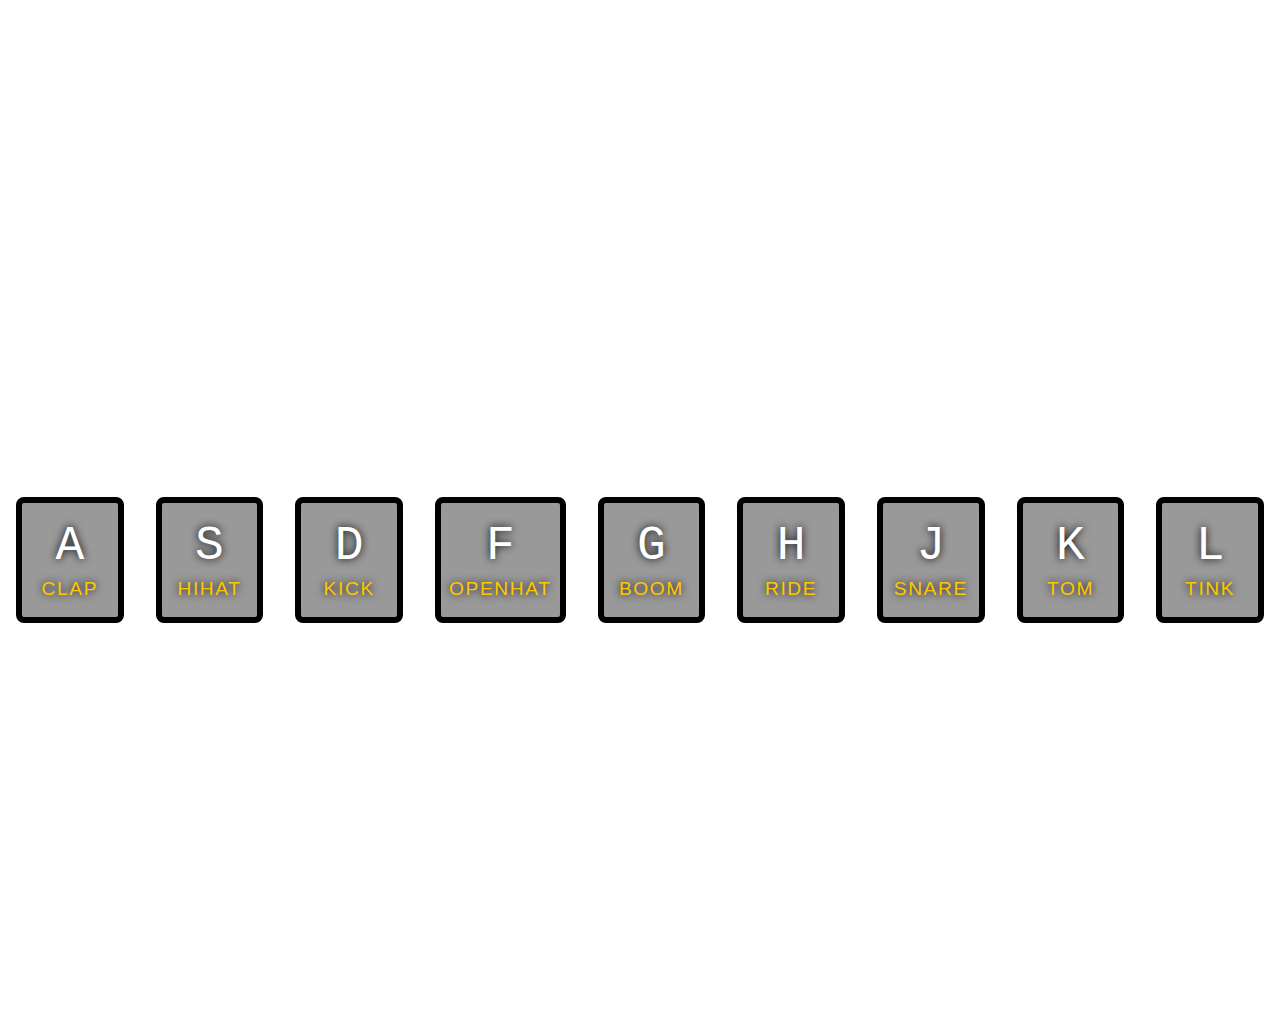
<file: index.html>
<!DOCTYPE html>
<html lang="eng">
  <head>
    <meta charset="UTF-8" />
    <title>Drum Kit</title>
    <link rel="stylesheet" href="style.css" />
  </head>
  <body>
    <h1>Drum Kit</h1>
    <div class="keys">
      <div data-key="65" class="key">
        <kbd>A</kbd>
        <span class="sound">clap</span>
      </div>
      <div data-key="83" class="key">
        <kbd>S</kbd>
        <span class="sound">hihat</span>
      </div>
      <div data-key="68" class="key">
        <kbd>D</kbd>
        <span class="sound">kick</span>
      </div>
      <div data-key="70" class="key">
        <kbd>F</kbd>
        <span class="sound">openhat</span>
      </div>
      <div data-key="71" class="key">
        <kbd>G</kbd>
        <span class="sound">boom</span>
      </div>
      <div data-key="72" class="key">
        <kbd>H</kbd>
        <span class="sound">ride</span>
      </div>
      <div data-key="74" class="key">
        <kbd>J</kbd>
        <span class="sound">snare</span>
      </div>
      <div data-key="75" class="key">
        <kbd>K</kbd>
        <span class="sound">tom</span>
      </div>
      <div data-key="76" class="key">
        <kbd>L</kbd>
        <span class="sound">tink</span>
      </div>
    </div>

    <audio data-key="65" src="sounds/clap.wav"></audio>
    <audio data-key="83" src="sounds/hihat.wav"></audio>
    <audio data-key="68" src="sounds/kick.wav"></audio>
    <audio data-key="70" src="sounds/openhat.wav"></audio>
    <audio data-key="71" src="sounds/boom.wav"></audio>
    <audio data-key="72" src="sounds/ride.wav"></audio>
    <audio data-key="74" src="sounds/snare.wav"></audio>
    <audio data-key="75" src="sounds/tom.wav"></audio>
    <audio data-key="76" src="sounds/tink.wav"></audio>

    <script src="app.js"></script>
    
  </body>
</html>
</file>
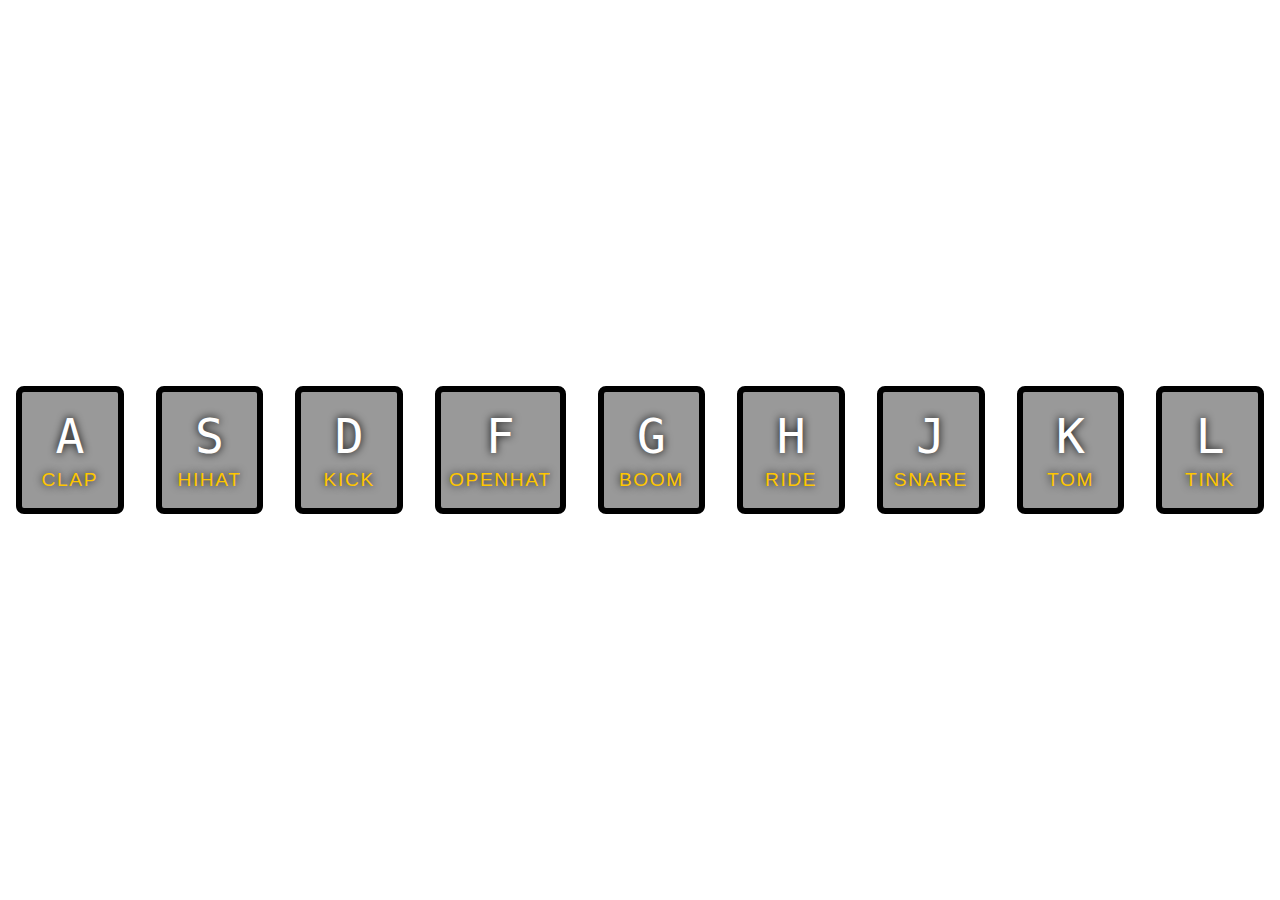
<file: app.html>
<!DOCTYPE html>
<html lang="eng">
  <head>
    <meta charset="UTF-8" />
    <title>Drum Kit</title>
    <link rel="stylesheet" href="style.css" />
  </head>
  <body>
    <div class="keys">
      <div data-key="65" class="key">
        <kbd>A</kbd>
        <span class="sound">clap</span>
      </div>
      <div data-key="83" class="key">
        <kbd>S</kbd>
        <span class="sound">hihat</span>
      </div>
      <div data-key="68" class="key">
        <kbd>D</kbd>
        <span class="sound">kick</span>
      </div>
      <div data-key="70" class="key">
        <kbd>F</kbd>
        <span class="sound">openhat</span>
      </div>
      <div data-key="71" class="key">
        <kbd>G</kbd>
        <span class="sound">boom</span>
      </div>
      <div data-key="72" class="key">
        <kbd>H</kbd>
        <span class="sound">ride</span>
      </div>
      <div data-key="74" class="key">
        <kbd>J</kbd>
        <span class="sound">snare</span>
      </div>
      <div data-key="75" class="key">
        <kbd>K</kbd>
        <span class="sound">tom</span>
      </div>
      <div data-key="76" class="key">
        <kbd>L</kbd>
        <span class="sound">tink</span>
      </div>
    </div>

    <audio data-key="65" src="sounds/clap.wav"></audio>
    <audio data-key="83" src="sounds/hihat.wav"></audio>
    <audio data-key="68" src="sounds/kick.wav"></audio>
    <audio data-key="70" src="sounds/openhat.wav"></audio>
    <audio data-key="71" src="sounds/boom.wav"></audio>
    <audio data-key="72" src="sounds/ride.wav"></audio>
    <audio data-key="74" src="sounds/snare.wav"></audio>
    <audio data-key="75" src="sounds/tom.wav"></audio>
    <audio data-key="76" src="sounds/tink.wav"></audio>

    <script>
      window.addEventListener("keydown", function (e) {
        const audio = document.querySelector(`audio[data-key="${e.keyCode}"]`);
        const key = document.querySelector(`.key[data-key="${e.keyCode}"]`);
        if (!audio) return; //stop the function from running altogether
        audio.currentTime = 0; // rewind the soundclip to the start
        audio.play();
        key.classList.add("playing");
        console.log(audio);
      });
    </script>
  </body>
</html>
</file>
<file: style.css>
body {
    background-image: url("https://images.unsplash.com/photo-1603190287605-e6ade32fa852?ixlib=rb-4.0.3&ixid=M3wxMjA3fDB8MHxwaG90by1wYWdlfHx8fGVufDB8fHx8fA%3D%3D&auto=format&fit=crop&w=2070&q=80");    
    /* color: #fff; */
    font-family: sans-serif;
    font-size: 20px;
    margin: 0;
    padding: 0;
}

h1 {
    font-size: 6rem;
    margin: 0;
    color: white;
}

.keys {
    display: flex;
    flex: 1;
    min-height: 100vh;
    align-items: center;
    justify-content: center;
}

.key {
    border: .4rem solid black;
    border-radius: .5rem;
    margin: 1rem;
    font-size: 1.5rem;
    padding: 1rem .5rem;
    transition: all .07s ease;
    width: 10rem;
    text-align: center;
    color: white;
    background: rgba(0,0,0,0.4);
    text-shadow: 0 0 .5rem black;
}

.playing {
    transform: scale(1.1);
    border-color: #ffc600;
    box-shadow: 0 0 1rem #ffc600;
}

kbd {
    display: block;
    font-size: 3rem;
}

.sound {
    font-size: 1.2rem;
    text-transform: uppercase;
    letter-spacing: .1rem;
    color: #ffc600;
}
</file>
